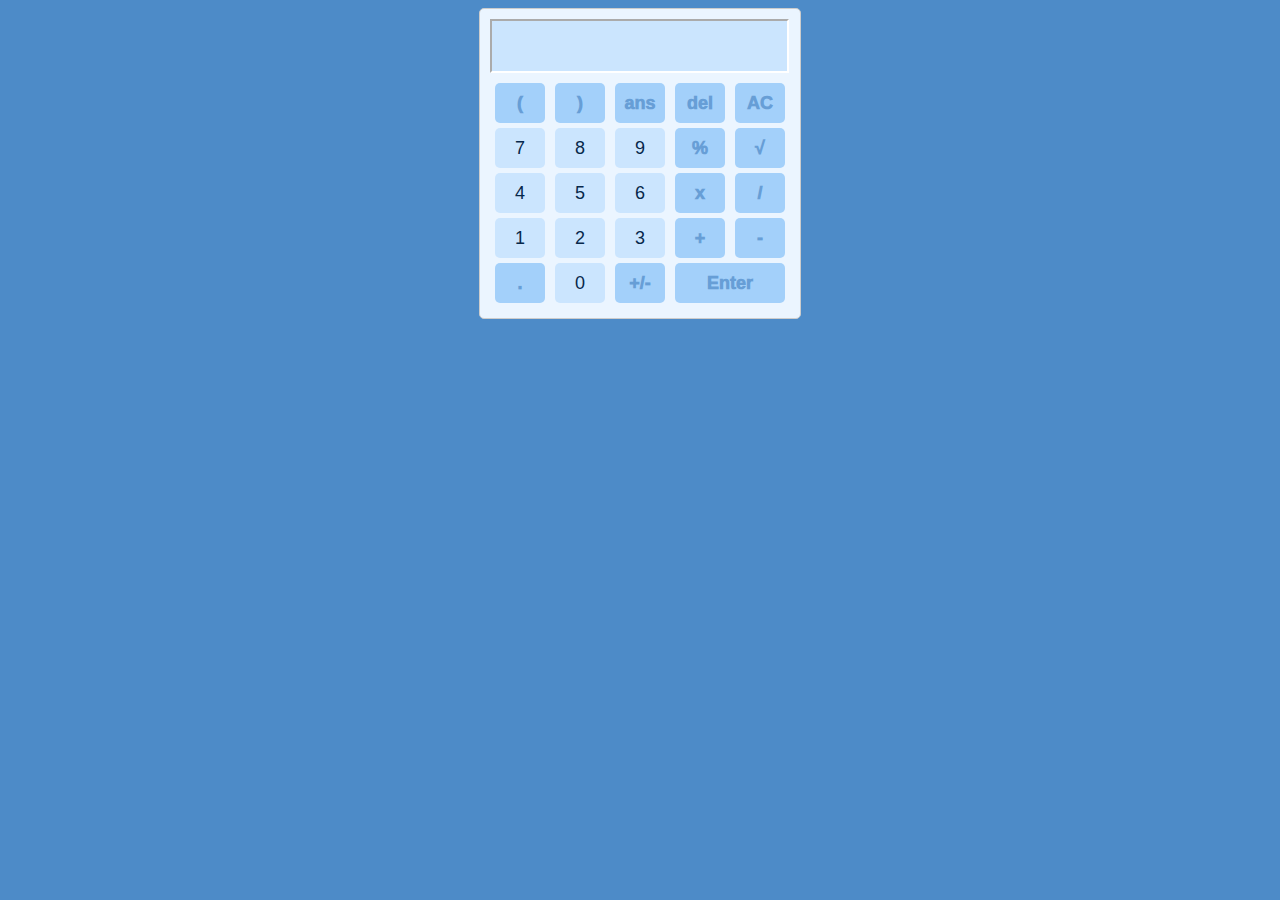
<file: OIBSIP Task-1/index.html>
<!DOCTYPE html>
<html lang="en">

<head>
  <meta charset="UTF-8">
  <title>Calculator</title>
  <link rel="stylesheet" href="style.css">
</head>

<body>
  <div class="calculator" >
    <input type="text" class="dis" id="display" readonly>
    <div class="buttons">
      <div class="row">
        <button class="btn symbol" onclick="appendValue('(')">(</button>
        <button class="btn symbol" onclick="appendValue(')')">)</button>
        <button class="btn symbol" onclick="checkAnswer()">ans</button>
        <button class="btn symbol" onclick="deleteCharacter()">del</button>
        <button class="btn symbol clear" onclick="clearDisplay()">AC</button>
      </div>
      <div class="row">
        <button class="btn number" onclick="appendValue('7')">7</button>
        <button class="btn number" onclick="appendValue('8')">8</button>
        <button class="btn number" onclick="appendValue('9')">9</button>
        <button class="btn symbol" onclick="appendValue('%')">%</button>
        <button class="btn symbol" onclick="appendValue('√')">√</button>
      </div>
      <div class="row">
        <button class="btn number" onclick="appendValue('4')">4</button>
        <button class="btn number" onclick="appendValue('5')">5</button>
        <button class="btn number" onclick="appendValue('6')">6</button>
        <button class="btn symbol" onclick="appendValue('*')">x</button>
        <button class="btn symbol" onclick="appendValue('/')">/</button>
      </div>
      <div class="row">
        <button class="btn number" onclick="appendValue('1')">1</button>
        <button class="btn number" onclick="appendValue('2')">2</button>
        <button class="btn number" onclick="appendValue('3')">3</button>
        <button class="btn symbol" onclick="appendValue('+')">+</button>
        <button class="btn symbol" onclick="appendValue('-')">-</button>
      </div>
      <div class="row">
        <button class="btn symbol" onclick="appendValue('.')">.</button>
        <button class="btn number" onclick="appendValue('0')">0</button>
        <button class="btn symbol" onclick="toggleSign()">+/-</button>
        <button class="btn enter symbol" onclick="calculate()">Enter</button>
      </div>
    </div>
  </div>

  <script src="script.js"></script>
</body>

</html>
</file>
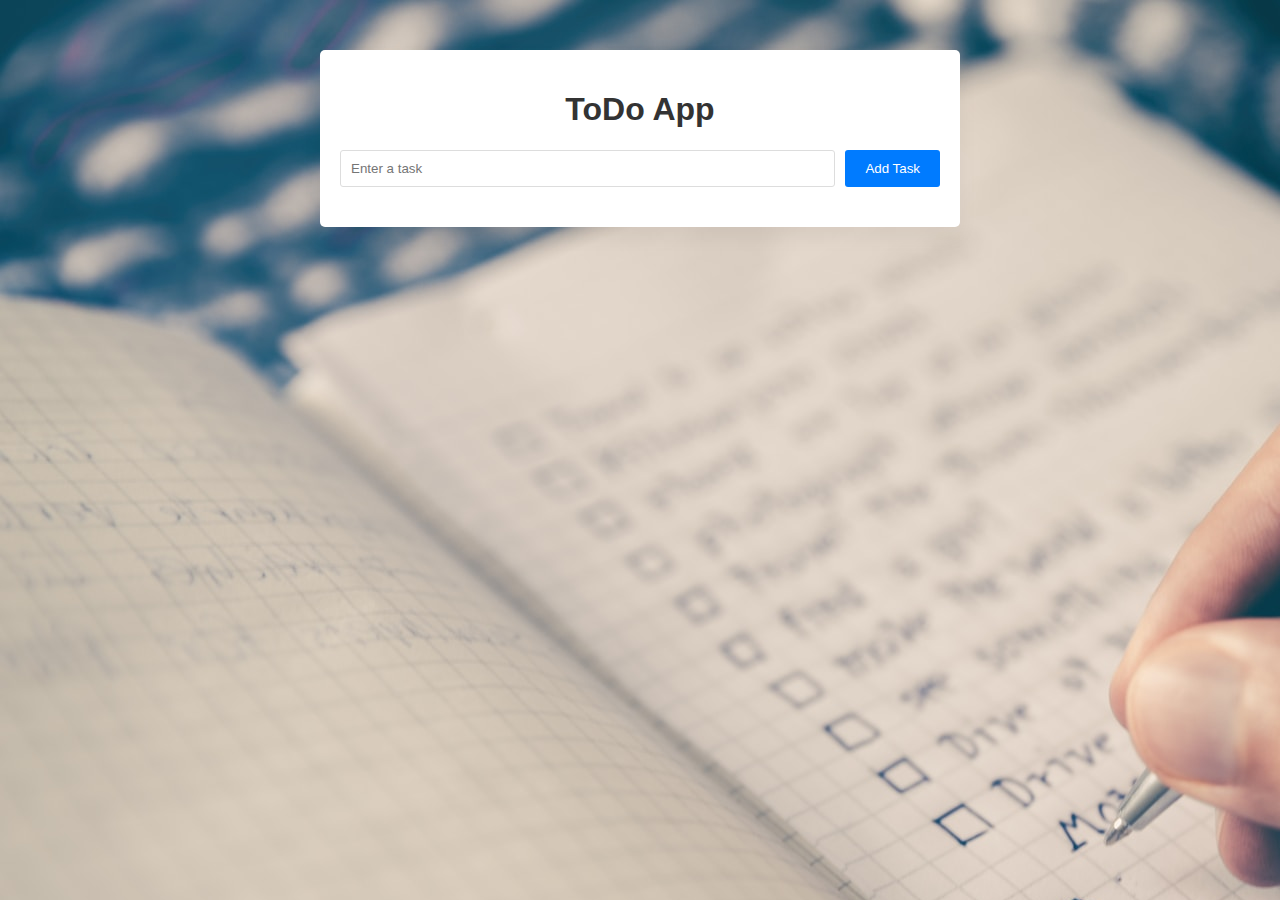
<file: OIBSIP Task-2/index.html>
<!DOCTYPE html>
<html>
<head>
    <title>ToDo App</title>
    <link rel="stylesheet" type="text/css" href="style.css">
    <link rel="stylesheet" href="https://cdnjs.cloudflare.com/ajax/libs/font-awesome/5.15.3/css/all.min.css">
</head>
<body>
    <div id="todo-app">
        <h1>ToDo App</h1>
        <div id="add-task-section">
            <input id="task-input" type="text" placeholder="Enter a task" onkeydown="handleKeyDown(event)">
            <button onclick="addTask()">Add Task</button>
        </div>
        <ul id="task-list">
        </ul>
    </div>
    <div id="confirmation-modal">
        <div class="confirmation-content">
            <h3>Confirmation</h3>
            <p>Are you sure you want to delete this task?</p>
            <div class="confirmation-buttons">
                <button id="confirm-delete">Delete</button>
                <button id="cancel-delete">Cancel</button>
            </div>
        </div>
    </div>
    <script src="script.js"></script>
</body>
</html>
</file>
<file: OIBSIP Task-1/style.css>
.calculator {
    width: 300px;
    margin: 0 auto;
    padding: 10px;
    border: 1px solid #ccc;
    border-radius: 5px;
    background-color: #EBF5FF;
  }
  
  .dis {
    background-color: #CBE5FE;
  }
  
  #display {
    width: 285px;
    height: 40px;
    margin-bottom: 10px;
    margin-left: auto;
    margin-right: auto;
    padding: 5px;
    font-size: 18px;
    font-family: "Epilogue", sans-serif;
   border-color: white;
  }
  
  .buttons {
    display: flex;
    flex-wrap: wrap;
  }
  
  .row {
    display: flex;
    justify-content: space-between;
    margin-bottom: 5px;
  }
  
  .btn {
    width: 50px;
    height: 40px;
    font-family: "Epilogue", sans-serif;
    font-size: 18px;
    border-radius: 5px;
    border: none;
    cursor: pointer;
    background-color: #ddd;
    margin-left: 5px;
    margin-right: 5px;
  }
  
  .enter {
    width: 110px;
  }
  
  .btn:hover {
    background-color: #ccc;
  }
  
  body {
    background-color: #4D8BC8;
  }
  
  .symbol {
    background-color: #A3D0FA;
    color: #679ED6;
    font-weight: 1000;
  }
  
  .number {
    background-color: #CBE5FE;
    color: #07284B;
    font-size: 18px;
  }
  
  /* Media Queries for Responsive Design */
  @media only screen and (max-width: 600px) {
    .calculator {
      width: 100%;
      max-width: 400px;
    }
  
    #display {
      width: 100%;
      
    }
  
    .btn {
      width: 20%;
      margin-left: 2%;
      margin-right: 2%;
      font-size: 16px;
    }
  
    .enter {
      width: 40%;
    }
  }
</file>
<file: OIBSIP Task-2/style.css>
body {
  font-family: Arial, sans-serif;
  background-color: #fafafa;
  background-image: url(image1.jpg);
}

#todo-app {
  max-width: 600px;
  margin: 50px auto;
  padding: 20px;
  background-color: #fff;
  border-radius: 5px;
  box-shadow: 0px 10px 20px rgba(0,0,0,0.05);
}

h1 {
  text-align: center;
  color: #333;
}

#add-task-section {
  display: flex;
  justify-content: space-between;
  margin-bottom: 20px;
}

#task-input {
  flex: 1;
  margin-right: 10px;
  padding: 10px;
  border: 1px solid #ddd;
  border-radius: 3px;
}

button {
  padding: 10px 20px;
  background-color: #007BFF;
  color: #fff;
  border: none;
  border-radius: 3px;
  cursor: pointer;
}

button:hover {
  background-color: #0056b3;
}

#task-list {
  list-style-type: none;
  padding: 0;
}

.task {
  display: flex;
  justify-content: space-between;
  align-items: center;
  padding: 10px;
  border: 1px solid #ddd;
  border-radius: 3px;
  background-color: #f9f9f9;
  margin-bottom: 10px;
  position: relative;
}

.task-name {
  flex: 1;
  margin-right: 10px;
}

.task-name.completed {
  text-decoration: line-through;
}

.delete-icon {
  position: absolute;
  top: 50%;
  right: 10px;
  transform: translateY(-50%);
  opacity: 0;
  transition: opacity 0.2s;
  cursor: pointer;
}

.task:hover .delete-icon {
  opacity: 1;
}

#confirmation-modal {
  display: none;
  position: fixed;
  top: 0;
  left: 0;
  width: 100%;
  height: 100%;
  background-color: rgba(0, 0, 0, 0.5);
  z-index: 9999;
}

.confirmation-content {
  position: absolute;
  top: 50%;
  left: 50%;
  transform: translate(-50%, -50%);
  background-color: #fff;
  padding: 20px;
  border-radius: 5px;
  text-align: center;
}

.confirmation-content h3 {
  margin-top: 0;
}

.confirmation-buttons {
  margin-top: 20px;
}

.confirmation-buttons button {
  margin-right: 10px;
}
</file>
